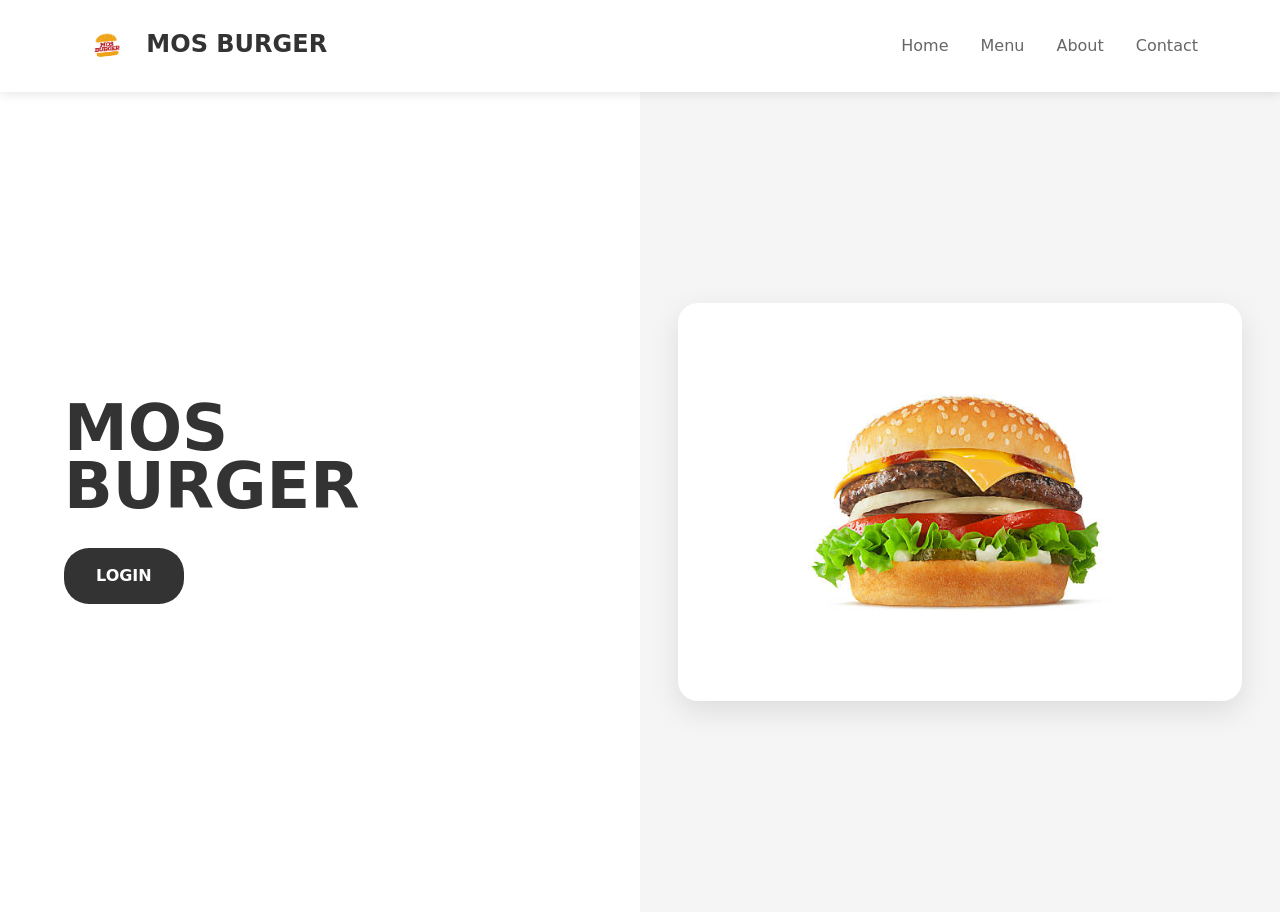
<file: MOSB-frontend/index.html>
<!DOCTYPE html>
<html lang="en">
<head>
    <meta charset="UTF-8">
    <meta name="viewport" content="width=device-width, initial-scale=1.0">
    <title>MOS Burger</title>
    <link href="https://cdn.jsdelivr.net/npm/bootstrap@5.3.6/dist/css/bootstrap.min.css" rel="stylesheet" integrity="sha384-4Q6Gf2aSP4eDXB8Miphtr37CMZZQ5oXLH2yaXMJ2w8e2ZtHTl7GptT4jmndRuHDT" crossorigin="anonymous">
    <link rel="stylesheet" href="CSS/style.css">
</head>
<body>
    <!-- Navigation -->
    <nav class="navbar navbar-light bg-white">
        <div class="container">
            <div class="navbar-brand">
                <img src="IMG/Black & Yellow.png" alt="Logo" height="50">
                <span class="ms-2 fw-bold">MOS BURGER</span>
            </div>
            <div class="nav-links">
                <a href="#" class="nav-link">Home</a>
                <a href="#" class="nav-link">Menu</a>
                <a href="#" class="nav-link">About</a>
                <a href="#" class="nav-link">Contact</a>
            </div>
        </div>
    </nav>

    <!-- Main Content -->
    <div class="container-fluid main-content">
        <div class="row h-100">
            <div class="col-6 left-side">
                <h1 class="title">MOS<br>BURGER</h1>
                <a href="login.html" class="btn login-btn">LOGIN</a>
            </div>
            <div class="col-6 right-side">
                <div class="burger-box">
                    <img src="IMG/istockphoto-520410807-612x612.jpg" alt="Burger" class="burger-img">
                    <script src="https://cdn.jsdelivr.net/npm/bootstrap@5.3.6/dist/js/bootstrap.bundle.min.js" integrity="sha384-j1CDi7MgGQ12Z7Qab0qlWQ/Qqz24Gc6BM0thvEMVjHnfYGF0rmFCozFSxQBxwHKO" crossorigin="anonymous"></script>
                </div>
            </div>
        </div>
    </div>
</body>
</html>
</file>
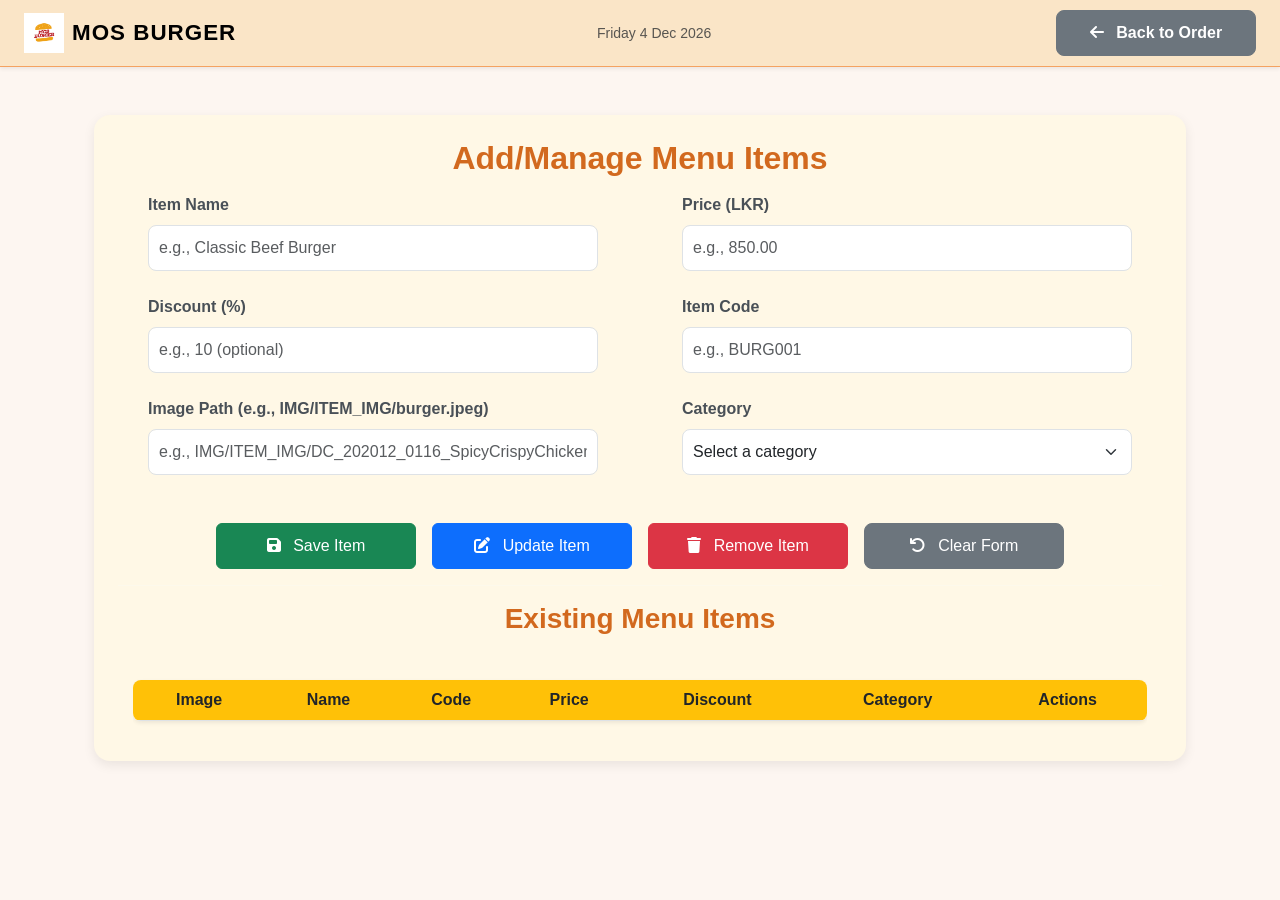
<file: MOSB-frontend/addItems.html>
<!DOCTYPE html>
<html lang="en">
  <head>
    <meta charset="UTF-8" />
    <meta name="viewport" content="width=device-width, initial-scale=1.0" />
    <title>MOS-BURGER - Add/Manage Items</title>
    <!-- Bootstrap CSS CDN -->
    <link
      href="https://cdn.jsdelivr.net/npm/bootstrap@5.3.6/dist/css/bootstrap.min.css"
      rel="stylesheet"
      xintegrity="sha384-4Q6Gf2aSP4eDXB8Miphtr37CMZZQ5oXLH2yaXMJ2w8e2ZtHTl7GptT4jmndRuHDT"
      crossorigin="anonymous"
    />
    <!-- Font Awesome CDN -->
    <link
      href="https://cdnjs.cloudflare.com/ajax/libs/font-awesome/6.7.2/css/all.min.css"
      rel="stylesheet"
    />
    <!-- Custom CSS -->
    <link rel="stylesheet" href="CSS/addItem-style.css" />
  </head>
  <body>
    <!-- Navigation -->
    <nav
      class="navbar navbar-light shadow-sm px-4 py-2 d-flex justify-content-between align-items-center"
    >
      <div class="navbar-brand d-flex align-items-center">
        <img src="IMG/Black & Yellow.png" alt="Logo" height="40" class="me-2" />
        <span class="navbar-brand-text">MOS BURGER</span>
      </div>
      <div class="text-center">
        <div id="current-date" class="text-muted small"></div>
      </div>
      <div class="back-to-order">
        <a href="order.html" class="btn btn-secondary back-to-order-btn">
          <i class="fas fa-arrow-left me-2"></i> Back to Order
        </a>
      </div>
    </nav>

    <!-- Main Content -->
    <div class="container mt-4 p-4">
      <div class="bg-white rounded-xl shadow-lg p-4">
        <h2 class="text-center mb-3 item-management-title">
          Add/Manage Menu Items
        </h2>

        <form id="itemForm" class="row g-4">
          <div class="col-md-6">
            <div class="form-group">
              <label for="itemName" class="form-label">Item Name</label>
              <input
                type="text"
                id="itemName"
                class="form-control"
                placeholder="e.g., Classic Beef Burger"
                required
              />
            </div>
          </div>
          <div class="col-md-6">
            <div class="form-group">
              <label for="itemPrice" class="form-label">Price (LKR)</label>
              <input
                type="number"
                id="itemPrice"
                class="form-control"
                placeholder="e.g., 850.00"
                step="0.01"
                min="0"
                required
              />
            </div>
          </div>
          <div class="col-md-6">
            <div class="form-group">
              <label for="itemDiscount" class="form-label">Discount (%)</label>
              <input
                type="number"
                id="itemDiscount"
                class="form-control"
                placeholder="e.g., 10 (optional)"
                min="0"
                max="100"
              />
            </div>
          </div>
          <div class="col-md-6">
            <div class="form-group">
              <label for="itemCode" class="form-label">Item Code</label>
              <input
                type="text"
                id="itemCode"
                class="form-control"
                placeholder="e.g., BURG001"
                required
              />
            </div>
          </div>
          <div class="col-md-6">
            <div class="form-group">
              <label for="itemImage" class="form-label"
                >Image Path (e.g., IMG/ITEM_IMG/burger.jpeg)</label
              >
              <input
                type="text"
                id="itemImage"
                class="form-control"
                placeholder="e.g., IMG/ITEM_IMG/DC_202012_0116_SpicyCrispyChicken_PotatoBun_1564x1564-1_nutrition-calculator-tile.jpeg"
              />
            </div>
          </div>
          <div class="col-md-6">
            <div class="form-group">
              <label for="itemCategory" class="form-label">Category</label>
              <select id="itemCategory" class="form-select" required>
                <option value="">Select a category</option>
                <option value="burgers">Burgers</option>
                <option value="sides">Sides</option>
                <option value="drinks">Drinks</option>
                <option value="desserts">Desserts</option>
                <!-- Add more categories as needed -->
              </select>
            </div>
          </div>
          <div class="col-12 d-flex justify-content-center gap-3 mt-5">
            <button type="submit" class="btn btn-success save-item-btn">
              <i class="fas fa-save me-2"></i> Save Item
            </button>
            <button type="submit" class="btn btn-primary update-item-btn">
              <i class="fa-solid fa-pen-to-square me-2"></i> Update Item
            </button>
            <button type="submit" class="btn btn-danger remove-item-btn">
              <i class="fa-solid fa-trash me-2"></i> Remove Item
            </button>
            <button
              type="button"
              id="clearFormBtn"
              class="btn btn-secondary clear-form-btn">
              <i class="fas fa-undo me-2"></i> Clear Form
            </button>
          </div>
        </form>

        <hr class="my-3 border-light" />

        <h3 class="text-center mb-4 existing-items-title">
          Existing Menu Items
        </h3>
        <div id="existingItemsList" class="table-responsive">
          <table class="table table-striped table-hover rounded-lg shadow-sm">
            <thead>
              <tr>
                <th scope="col">Image</th>
                <th scope="col">Name</th>
                <th scope="col">Code</th>
                <th scope="col">Price</th>
                <th scope="col">Discount</th>
                <th scope="col">Category</th>
                <th scope="col" class="text-center">Actions</th>
              </tr>
            </thead>
            <tbody id="itemsTableBody">
              <!-- Items will be loaded here -->
            </tbody>
          </table>
        </div>
        <p id="noItemsMessage" class="text-center text-muted mt-4 hidden">
          No items added yet. Add one above!
        </p>
      </div>
    </div>

    <script
      src="https://cdn.jsdelivr.net/npm/bootstrap@5.3.6/dist/js/bootstrap.bundle.min.js"
      integrity="sha384-j1CDi7MgGQ12Z7Qab0qlWQ/Qqz24Gc6BM0thvEMVjHnfYGF0rmFCozFSxQBxwHKO"
      crossorigin="anonymous"
    ></script>
    <script src="JS/addItem.js"></script>
  </body>
</html>
</file>
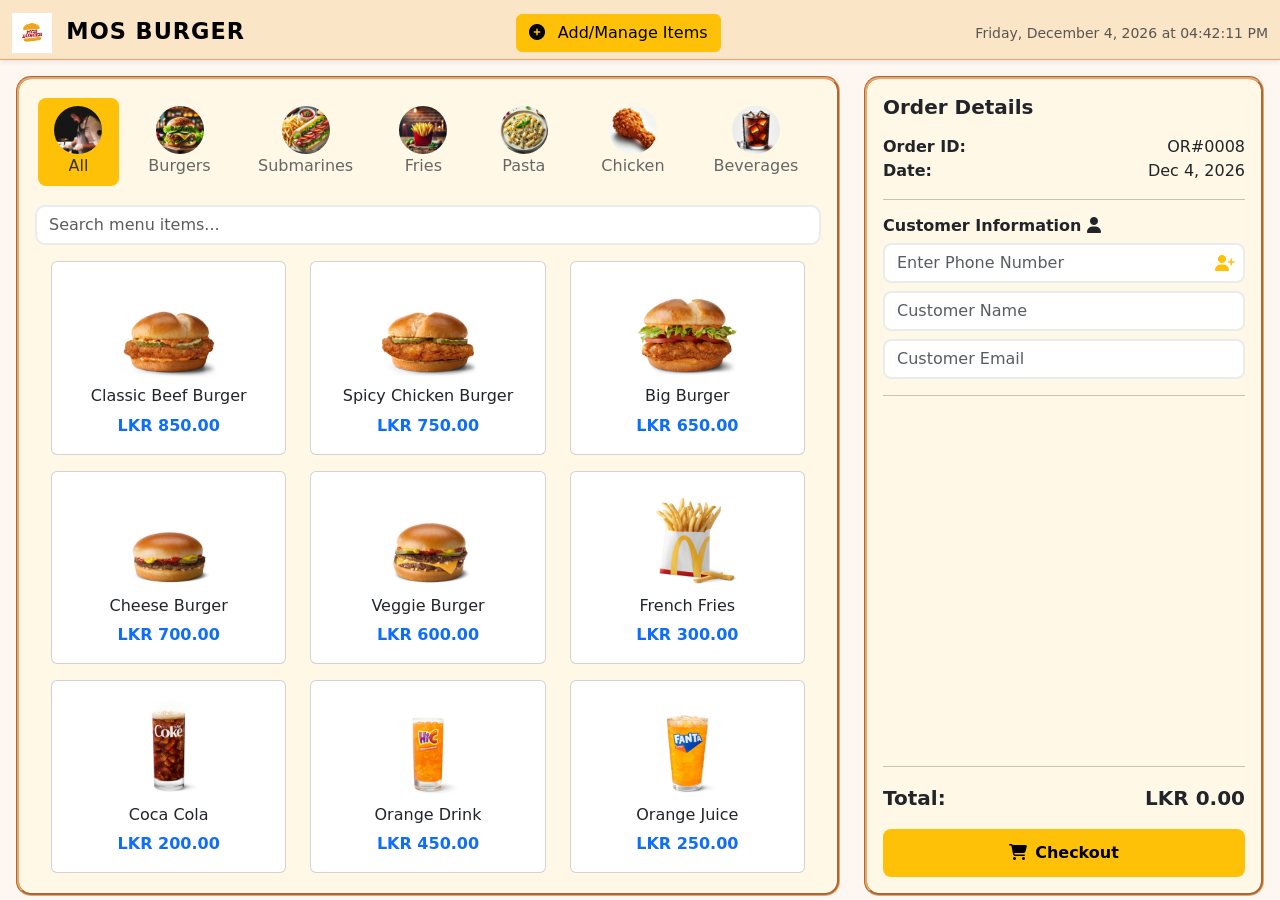
<file: MOSB-frontend/order.html>
<!DOCTYPE html>
<html lang="en">
  <head>
    <meta charset="UTF-8" />
    <meta name="viewport" content="width=device-width, initial-scale=1.0" />
    <title>Mos-burger - Order</title>
    <link
      href="https://cdn.jsdelivr.net/npm/bootstrap@5.3.6/dist/css/bootstrap.min.css"
      rel="stylesheet"
      integrity="sha384-4Q6Gf2aSP4eDXB8Miphtr37CMZZQ5oXLH2yaXMJ2w8e2ZtHTl7GptT4jmndRuHDT"
      crossorigin="anonymous"
    />


    <link
      href="https://cdnjs.cloudflare.com/ajax/libs/font-awesome/6.7.2/css/all.min.css"
      rel="stylesheet"
    />
    <link rel="stylesheet" href="CSS/order-style.css" />
  </head>
  <body>
    <!-- Navigation -->
    <nav class="navbar navbar-light shadow-sm">
      <div class="container-fluid">
        <div class="navbar-brand">
          <img
            src="IMG/Black & Yellow.png"
            alt="Logo"
            height="40"
            class="me-2"
          />
          <span class="navbar-brand-text">MOS BURGER</span>
        </div>
        <div class="add-items">
          <a href="addItems.html" class="btn btn-warning add-items-btn">
            <i class="fas fa-plus-circle me-2"></i> Add/Manage Items
          </a>
        </div>
        <div class="text-center">
          <div id="current-date" class="text-muted small"></div>
        </div>
      </div>
    </nav>

    <!-- Main Content -->
    <div class="main-container">
      <div class="row h-100">
        <!-- Menu Section -->
        <div class="col-8">
          <div class="menu-section p-3">
            <!-- Category Buttons -->
            <div class="d-flex justify-content-center mb-3">
              <button class="category-btn active" data-category="all">
                <img width="48" height="48" src="IMG/imgs/about img 1.png" alt="All"/> All
              </button>
              <button class="category-btn" data-category="burgers">
                <img width="48" height="48" src="IMG/imgs/burger1_Img.webp" alt="burger"/> Burgers
              </button>
              <button class="category-btn" data-category="submarines">
                <img width="48" height="48" src="IMG/imgs/submarine1_Img.webp" alt="submarine"/> Submarines
              </button>
              <button class="category-btn" data-category="Fries">
                <img width="48" height="48" src="IMG/imgs/Fries1_Img.webp" alt="submarine"/> Fries
              </button>
              <button class="category-btn" data-category="desserts">
                <img width="48" height="48" src="IMG/imgs/pasta_cat.webp" alt="submarine"/> Pasta
              </button>
              <button class="category-btn" data-category="desserts">
                <img width="48" height="48" src="IMG/imgs/chicken cat.webp" alt="submarine"/> Chicken
              </button>
              <button class="category-btn" data-category="desserts">
                <img width="48" height="48" src="IMG/imgs/beverage cat.webp" alt="submarine"/> Beverages
              </button>
            </div>
            

            <!-- Search Bar -->
            <div class="mb-3">
              <input
                type="text"
                class="form-control search-bar"
                placeholder="Search menu items..."
                id="searchInput"
              />
            </div>

            <!-- Menu Items -->
            <div class="menu-items-container">
              <div class="row" id="menuItems">
                <!-- Menu items will be populated by JavaScript -->
              </div>
            </div>
          </div>
        </div>

        <!-- Order Section -->
        <div class="col-4">
          <div class="order-section p-3">
            <h5 class="fw-bold mb-3">Order Details</h5>

            <!-- Order Content -->
            <div class="order-details-container">
              <!-- Order ID and Date -->
              <div class="mb-3">
                <div class="d-flex justify-content-between">
                  <span class="fw-semibold">Order ID:</span>
                  <span id="orderId">OR#0008</span>
                </div>
                <div class="d-flex justify-content-between">
                  <span class="fw-semibold">Date:</span>
                  <span id="orderDate"></span>
                </div>
              </div>

              <hr />

              <!-- Customer Information -->
              <div class="mb-3">
                <h6 class="fw-bold">
                  Customer Information
                  <i class="fas fa-user" onclick="showCustomerForm()"></i>
                </h6>
                <div class="mb-2">
                  <input
                    type="text"
                    class="form-control customer-input"
                    placeholder="Enter Phone Number"
                  />
                </div>
                <div class="mb-2">
                  <input
                    type="text"
                    class="form-control customer-input"
                    placeholder="Customer Name"
                  />
                </div>
                <div class="mb-2">
                  <input
                    type="email"
                    class="form-control customer-input"
                    placeholder="Customer Email"
                  />
                </div>
              </div>

              <hr />

              <!-- Selected Items -->
              <div id="selectedItems">
                <!-- Selected items will appear here -->
              </div>
            </div>

            <!-- Total -->
            <div class="mt-auto">
              <hr />
              <div class="d-flex justify-content-between fs-5 fw-bold">
                <span>Total:</span>
                <span id="totalAmount">LKR 0.00</span>
              </div>
              <button class="checkout-btn" onclick="processCheckout()">
                <i class="fas fa-shopping-cart me-2"></i>Checkout
              </button>
            </div>
          </div>
        </div>
      </div>
    </div>
    <script
      src="https://cdn.jsdelivr.net/npm/bootstrap@5.3.6/dist/js/bootstrap.bundle.min.js"
      integrity="sha384-j1CDi7MgGQ12Z7Qab0qlWQ/Qqz24Gc6BM0thvEMVjHnfYGF0rmFCozFSxQBxwHKO"
      crossorigin="anonymous"
    ></script>
    <script src="JS/order.js"></script>
  </body>
</html>
</file>
<file: MOSB-frontend/CSS/style.css>
body {
    margin: 0;
    height: 100vh;
    overflow: hidden;
}

/* Navigation */
.navbar {
    padding: 1rem 0;
    box-shadow: 0 2px 10px rgba(0,0,0,0.1);
}

.navbar-brand span {
    font-size: 1.5rem;
    color: #333;
}

.nav-links {
    display: flex;
    gap: 2rem;
}

.nav-link {
    text-decoration: none;
    color: #666;
    font-weight: 500;
}

.nav-link:hover {
    color: #333;
}

/* Main Content */
.main-content {
    height: calc(100vh - 80px);
}

.left-side {
    background: white;
    display: flex;
    flex-direction: column;
    justify-content: center;
    padding-left: 4rem;
}

.title {
    font-size: 4rem;
    font-weight: 900;
    color: #333;
    line-height: 0.9;
    margin-bottom: 2rem;
}

.login-btn {
    background: #333;
    color: white;
    border: none;
    padding: 1rem 2rem;
    border-radius: 25px;
    font-weight: 600;
    width: fit-content;
}

.login-btn:hover {
    background: #555;
    color: white;
}

.right-side {
    background: #f5f5f5;
    display: flex;
    align-items: center;
    justify-content: center;
}

.burger-box {
    background: white;
    padding: 2rem;
    border-radius: 20px;
    box-shadow: 0 10px 30px rgba(0,0,0,0.1);
}

.burger-img {
    width: 500px;
    height: auto;
}
</file>
<file: MOSB-frontend/CSS/addItem-style.css>
/* General Reset and Base */
body {
  background-color: #fdf6f1;
  font-family: 'Segoe UI', Tahoma, Geneva, Verdana, sans-serif;
  color: #333;
}

/* Navbar Styling */
.navbar {
  border-bottom: 1px solid #f4a261;
  background-color: #fae5c7;
}

.navbar-brand-text {
  font-size: 1.4rem;
  font-weight: 700;
  letter-spacing: 1px;
  color: #000;
}

/* Back to Order Button */
.back-to-order-btn {
  font-weight: 600;
  padding: 8px 16px;
}

/* Container Box */
.bg-white {
  background-color: #fff8e6 !important;
}

.rounded-xl {
  border-radius: 1rem;
}

.shadow-lg {
  box-shadow: 0 4px 12px rgba(0, 0, 0, 0.08) !important;
}

/* Title Styles */
.item-management-title,
.existing-items-title {
  font-weight: 700;
  color: #d2691e; /* deep orange-brown */
}

/* Form Inputs */
.form-group {
    padding-left: 30Px;
    padding-right: 30px;
}
.form-label {
  font-weight: 600;
  color: #495057;
}

.form-control,
.form-select {
  border-radius: 0.5rem;
  padding: 10px;
  box-shadow: none;
  transition: border-color 0.3s;
}

.form-control:focus,
.form-select:focus {
  border-color: #ffc107;
  box-shadow: 0 0 0 0.2rem rgba(255, 193, 7, 0.25);
}

/* Buttons */
.btn {
    width: 200px;
}
.btn-warning {
  font-weight: 600;
  padding: 10px 18px;
  border-radius: 0.5rem;
  transition: background-color 0.2s ease-in-out;
}

.btn-warning:hover {
  background-color: #e0a800;
  color: #fff;
}

.btn-secondary {
  border-radius: 0.5rem;
  padding: 10px 18px;
}

.btn-success {
    background-color: #198754;
}

.btn-primary {
    background-color: #0d6efd;
}

.btn-danger {
    background-color: #dc3545;
}

.btn-secondary {
    background-color: #6c757d;
}

#existingItemsList {
    margin-left: 15px;
    margin-right: 15px;
}

/* Table Styling */
.table {
  border-radius: 0.5rem;
  overflow: hidden;
  margin-top: 20px;
  text-align: center;
}

.table th {
  background-color: #ffc107;
  color: #212529;
  font-weight: 600;
  vertical-align: middle;
}

.table td {
  vertical-align: middle;
}

.table img {
  width: 60px;
  height: 60px;
  object-fit: cover;
  border-radius: 8px;
}

/* Hidden message */
.hidden {
  display: none;
}

#noItemsMessage {
  font-style: italic;
  color: #6c757d;
}

/* Responsive Fixes */
@media (max-width: 768px) {
  .navbar-brand-text {
    font-size: 1.1rem;
  }

  .btn {
    width: 100%;
    margin-bottom: 10px;
  }

  .d-flex.gap-3 {
    flex-direction: column;
    gap: 1rem !important;
  }
}
</file>
<file: MOSB-frontend/CSS/order-style.css>
body {
    overflow: hidden;
    background-color: #fdf6f1;
    margin: 0;
    padding: 0;
    height: 100vh;
}

.navbar {
    height: 60px;
    border-bottom: 1px solid #f4a261;
    background-color: #fae5c7;
}

.navbar-brand-text {
  font-size: 1.4rem;
  font-weight: 700;
  letter-spacing: 1px;
  color: #000;
}


.main-container {
    height: calc(100vh - 60px);
    padding: 1rem;
    overflow: hidden;
}

.menu-section {
    background: white;
    background-color: #fff8e6 !important;
    border-style: groove;
    border-color: #f4a261;
    border-radius: 15px;
    height: calc(100vh - 80px);
    display: flex;
    flex-direction: column;
}

.menu-items-container {
    flex: 1;
    overflow-y: auto;
    padding: 0 1rem;
}

.order-section {
    background: white;
    border-radius: 15px;
    height: calc(100vh - 80px);
    display: flex;
    flex-direction: column;
    background-color: #fff8e6 !important;
    border-style: groove;
    border-color: #f4a261;
}

.order-details-container {
    flex: 1;
    overflow-y: auto;
}

#selectedItems {
    overflow-y: auto;
    max-height: 40vh;
    margin-bottom: 1rem;
}

.category-btn {
    border: none;
    background: none;
    padding: 0.5rem 1rem;
    margin: 0.2rem;
    border-radius: 8px;
    color: #666;
    font-weight: 500;
}

.category-btn img {
    border-radius: 35px;
}

.category-btn.active {
    background-color: #ffc107;
    color: #333;
}

.category-btn:hover {
    background-color: #e9ecef;
}

.menu-item {
    cursor: pointer;
    transition: transform 0.2s;
}

.menu-item:hover {
    transform: translateY(-2px);
}

.menu-item img {
    width: 100px;
    height: 100px;
    object-fit: cover;
    border-radius: 10px;
}

.search-bar {
    border: 2px solid #e9ecef;
    border-radius: 10px;
}

.search-bar:focus {
    border-color: #ffc107;
}

.customer-input {
    border: 2px solid #e9ecef;
    border-radius: 8px;
}

.customer-input:focus {
    border-color: #ffc107;
}

.checkout-btn {
    width: 100%;
    padding: 12px;
    background: #ffc107;
    border: none;
    border-radius: 8px;
    font-weight: 600;
    margin-top: 1rem;
}

.checkout-btn:hover {
    background: #ffb300;
}

/* Customize scrollbar */
#menuItems::-webkit-scrollbar,
#selectedItems::-webkit-scrollbar {
    width: 6px;
}

#menuItems::-webkit-scrollbar-thumb,
#selectedItems::-webkit-scrollbar-thumb {
    background-color: #ccc;
    border-radius: 3px;
}

#menuItems::-webkit-scrollbar-track,
#selectedItems::-webkit-scrollbar-track {
    background-color: #f8f9fa;
}

.customer-modal {
    position: fixed;
    top: 0;
    left: 0;
    width: 100%;
    height: 100%;
    background-color: rgba(0, 0, 0, 0.5);
    display: flex;
    justify-content: center;
    align-items: center;
    z-index: 1000;
}

.customer-modal-content {
    background-color: white;
    padding: 2rem;
    border-radius: 15px;
    width: 90%;
    max-width: 500px;
    box-shadow: 0 4px 6px rgba(0, 0, 0, 0.1);
}

.customer-info-icon {
    cursor: pointer;
    color: #ffc107;
    margin-left: 0.5rem;
}

.customer-info-icon:hover {
    color: #e0a800;
}
</file>
